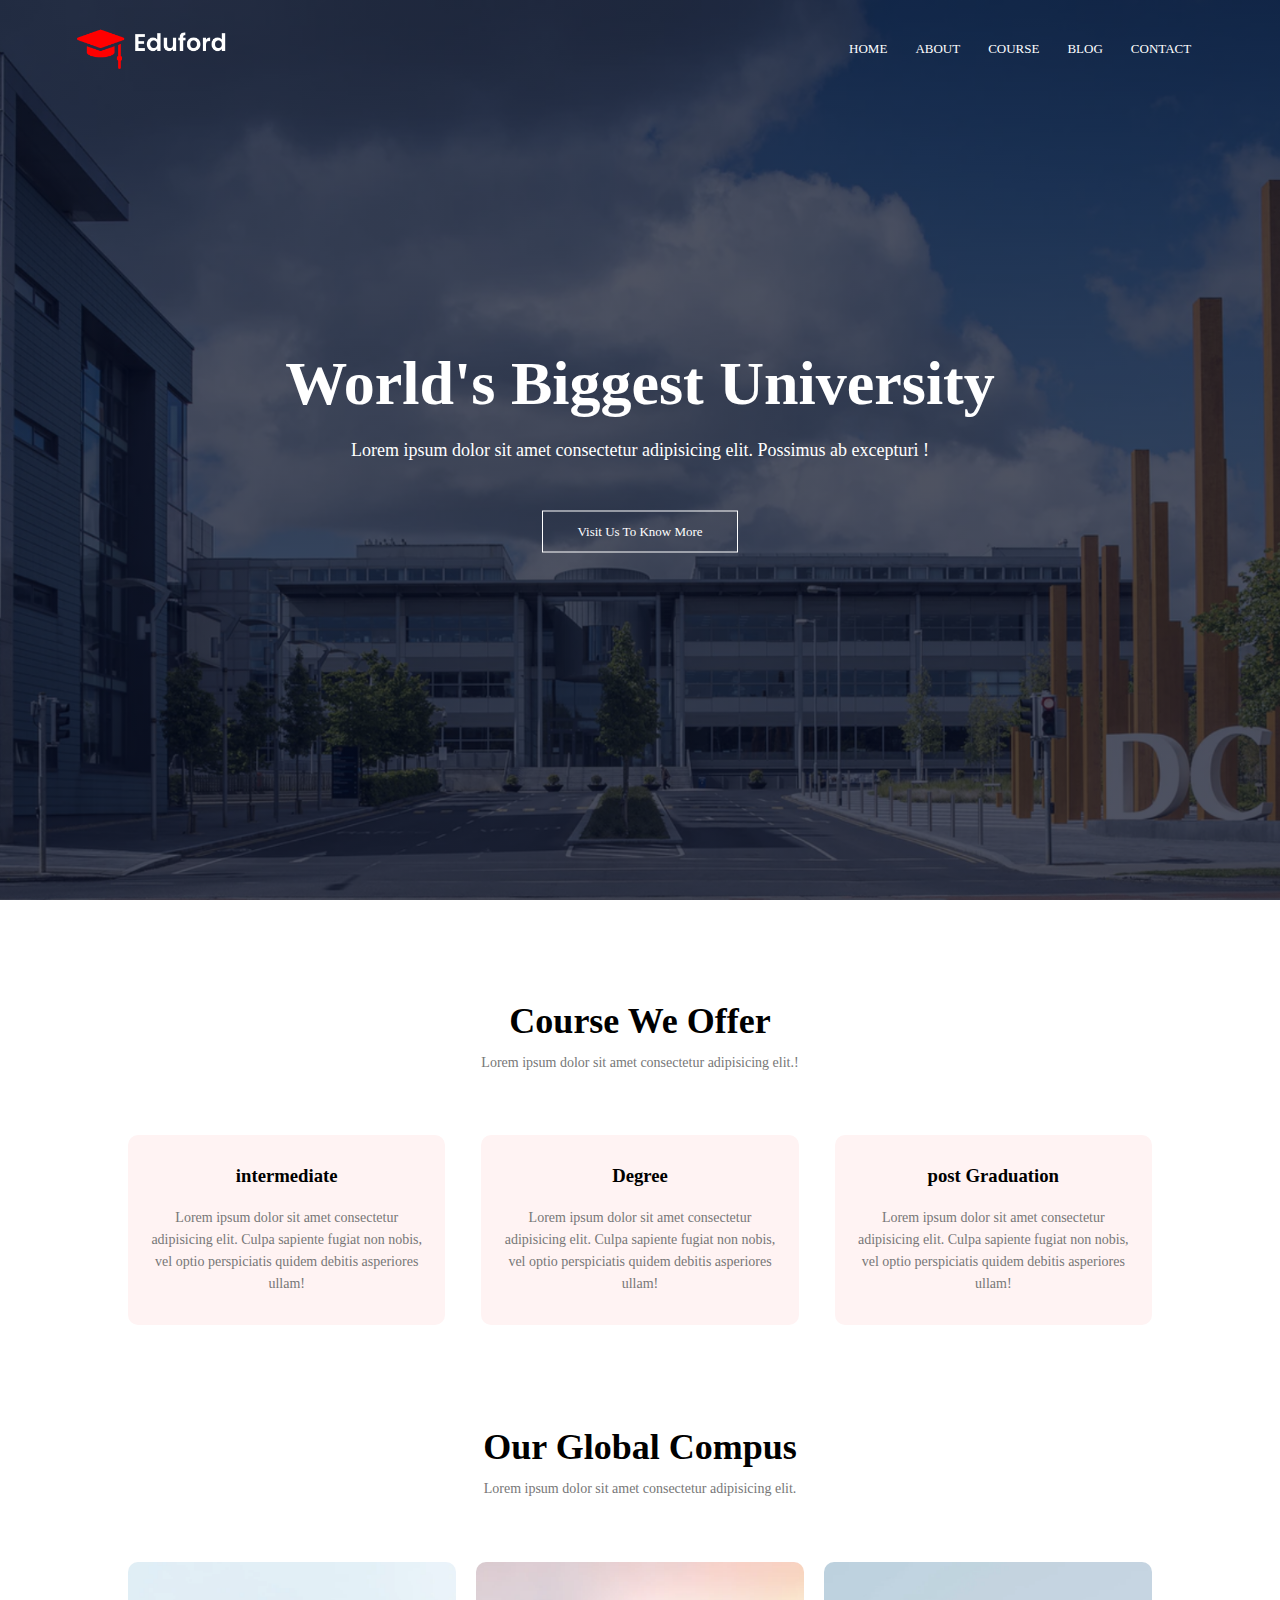
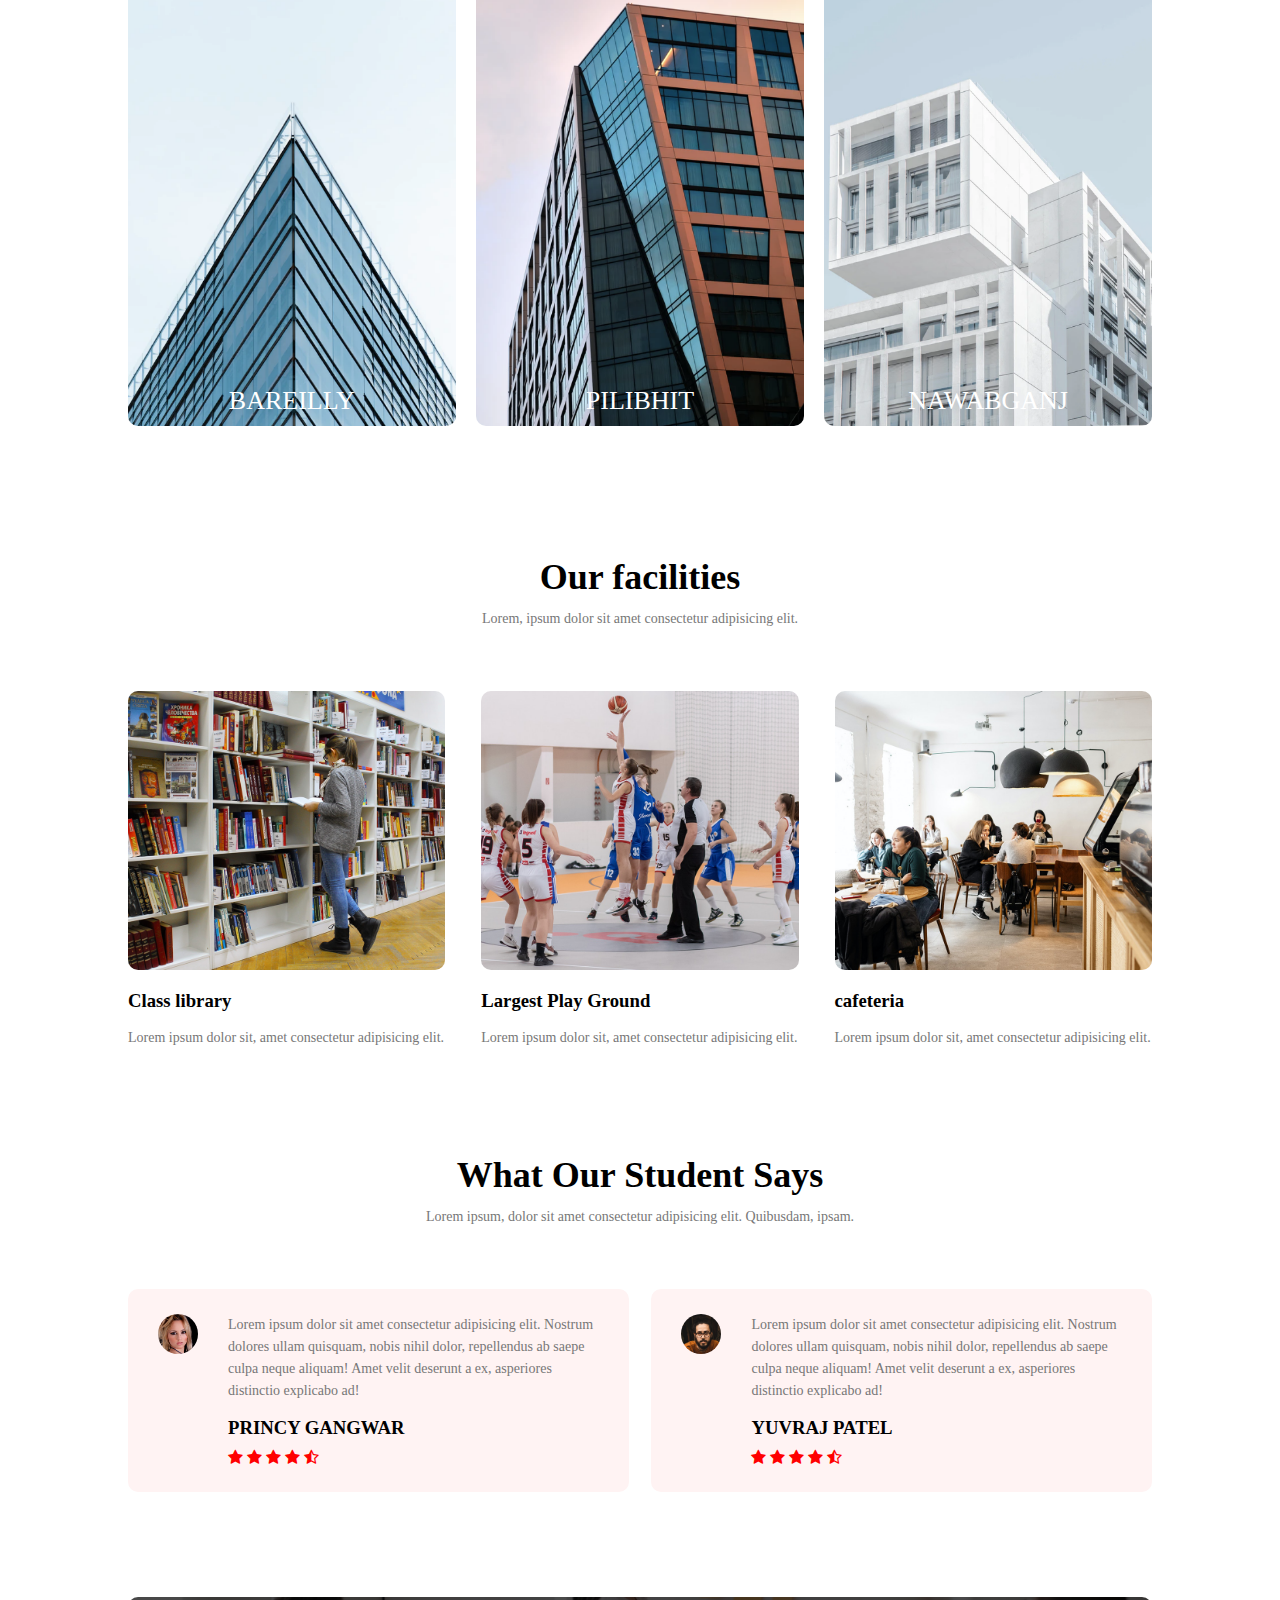
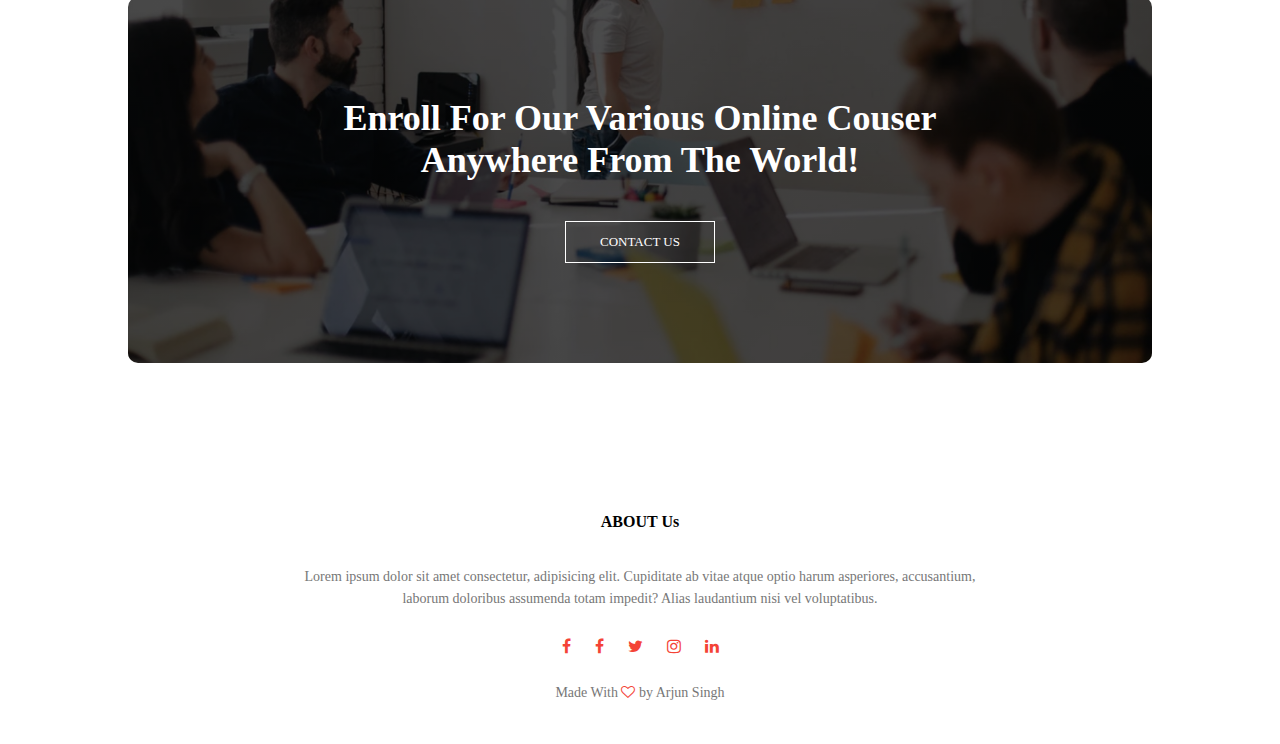
<file: index.html>
<!DOCTYPE html>
<html lang="en">
  <head>
    <meta charset="UTF-8" />
    <meta name="viewport" content="width=device-width, initial-scale=1.0" />
    <title>University Website - Design</title>
    <link rel="stylesheet" href="style.css" />
    <!-- <link rel="stylesheet" href=""> -->
    <link
      rel="stylesheet"
      href="https://cdnjs.cloudflare.com/ajax/libs/font-awesome/4.7.0/css/font-awesome.min.css"
    />
  </head>
  <body>
    <section class="header">
      <nav>
        <a href="index.html"><img src="logo.png" alt="" /></a>
        <div class="nav-links" id="navLinks">
          <i class="fa fa-times" onclick="hideMenu()"></i>
          <ul>
            <li><a href="">HOME</a></li>
            <li><a href="about.html">ABOUT</a></li>
            <li><a href="course.html">COURSE</a></li>
            <li><a href="blog.html">BLOG</a></li>
            <li><a href="contact.html">CONTACT</a></li>
          </ul>
        </div>
        <i class="fa fa-bars" onclick="showMenu()"></i>
      </nav>
      <div class="text-box">
        <h1>World's Biggest University</h1>
        <p>
          Lorem ipsum dolor sit amet consectetur adipisicing elit. Possimus ab
          excepturi !
        </p>
        <a href="index.html" class="hero-btn">Visit Us To Know More</a>
      </div>
    </section>
    <!-- ----------course------- -->
    <section class="Course">
      <h1>Course We Offer</h1>
      <p>Lorem ipsum dolor sit amet consectetur adipisicing elit.!</p>

      <div class="row">
        <div class="course-col">
          <h3>intermediate</h3>
          <p>
            Lorem ipsum dolor sit amet consectetur adipisicing elit. Culpa
            sapiente fugiat non nobis, vel optio perspiciatis quidem debitis
            asperiores ullam!
          </p>
        </div>
        <div class="course-col">
          <h3>Degree</h3>
          <p>
            Lorem ipsum dolor sit amet consectetur adipisicing elit. Culpa
            sapiente fugiat non nobis, vel optio perspiciatis quidem debitis
            asperiores ullam!
          </p>
        </div>
        <div class="course-col">
          <h3>post Graduation</h3>
          <p>
            Lorem ipsum dolor sit amet consectetur adipisicing elit. Culpa
            sapiente fugiat non nobis, vel optio perspiciatis quidem debitis
            asperiores ullam!
          </p>
        </div>
      </div>
    </section>

    <!-- ------campus---- -->
    <section class="campus">
      <h1>Our Global Compus</h1>
      <p>Lorem ipsum dolor sit amet consectetur adipisicing elit.</p>

      <div class="row">
        <div class="compus-col">
          <img src="london.png" alt="" />
          <div class="layer">
            <h3>BAREILLY</h3>
          </div>
        </div>
        <div class="compus-col">
          <img src="newyork.png" alt="" />
          <div class="layer">
            <h3>PILIBHIT</h3>
          </div>
        </div>
        <div class="compus-col">
          <img src="washington.png" alt="" />
          <div class="layer">
            <h3>NAWABGANJ</h3>
          </div>
        </div>
      </div>
    </section>

    <!-- -----facilities----- -->

    <section class="facilities">
      <h1>Our facilities</h1>
      <p>Lorem, ipsum dolor sit amet consectetur adipisicing elit.</p>
      <div class="row">
        <div class="facilities-col">
          <img src="library.png" />
          <h3>Class library</h3>
          <p>Lorem ipsum dolor sit, amet consectetur adipisicing elit.</p>
        </div>
        <div class="facilities-col">
          <img src="basketball.png" />
          <h3>Largest Play Ground</h3>
          <p>Lorem ipsum dolor sit, amet consectetur adipisicing elit.</p>
        </div>
        <div class="facilities-col">
          <img src="cafeteria.png" />
          <h3>cafeteria</h3>
          <p>Lorem ipsum dolor sit, amet consectetur adipisicing elit.</p>
        </div>
      </div>
    </section>

    <!-- -----testmonials----- -->
    <section class="testmonials">
      <h1>What Our Student Says</h1>
      <p>
        Lorem ipsum, dolor sit amet consectetur adipisicing elit. Quibusdam,
        ipsam.
      </p>

      <div class="row">
        <div class="testmonials-col">
          <img src="user1.jpg" alt="" />
          <div>
            <p>
              Lorem ipsum dolor sit amet consectetur adipisicing elit. Nostrum
              dolores ullam quisquam, nobis nihil dolor, repellendus ab saepe
              culpa neque aliquam! Amet velit deserunt a ex, asperiores
              distinctio explicabo ad!
            </p>
            <h3>PRINCY GANGWAR</h3>
            <i class="fa fa-star"></i>
            <i class="fa fa-star"></i>
            <i class="fa fa-star"></i>
            <i class="fa fa-star"></i>
            <i class="fa fa-star-half-o"></i>
          </div>
        </div>
        <div class="testmonials-col">
          <img src="user2.jpg" alt="" />
          <div>
            <p>
              Lorem ipsum dolor sit amet consectetur adipisicing elit. Nostrum
              dolores ullam quisquam, nobis nihil dolor, repellendus ab saepe
              culpa neque aliquam! Amet velit deserunt a ex, asperiores
              distinctio explicabo ad!
            </p>
            <h3>YUVRAJ PATEL</h3>
            <i class="fa fa-star"></i>
            <i class="fa fa-star"></i>
            <i class="fa fa-star"></i>
            <i class="fa fa-star"></i>
            <i class="fa fa-star-half-o"></i>
          </div>
        </div>
      </div>
    </section>

    <!-- --------call to action---- -->

    <section class="cta">
      <h1>
        Enroll For Our Various Online Couser <br />Anywhere From The World!
      </h1>
      <a href="contact.html" class="hero-btn">CONTACT US</a>
    </section>

    <!-- ========footer=== -->

    <section class="footer">
      <h4>ABOUT Us</h4>
      <p>
        Lorem ipsum dolor sit amet consectetur, adipisicing elit. Cupiditate ab
        vitae atque optio harum asperiores, accusantium,<br />
        laborum doloribus assumenda totam impedit? Alias laudantium nisi vel
        voluptatibus.
      </p>
      <div class="icons">
        <a href=""><i class="fa fa-facebook"></i></a>
        <i class="fa fa-facebook"></i>
        <i class="fa fa-twitter"></i>
        <i class="fa fa-instagram" aria-hidden="true"></i>
        <i class="fa fa-linkedin"></i>
      </div>
      <p>Made With <i class="fa fa-heart-o"></i> by Arjun Singh</p>
    </section>

    <script src="script.js"></script>
  </body>
</html>
</file>
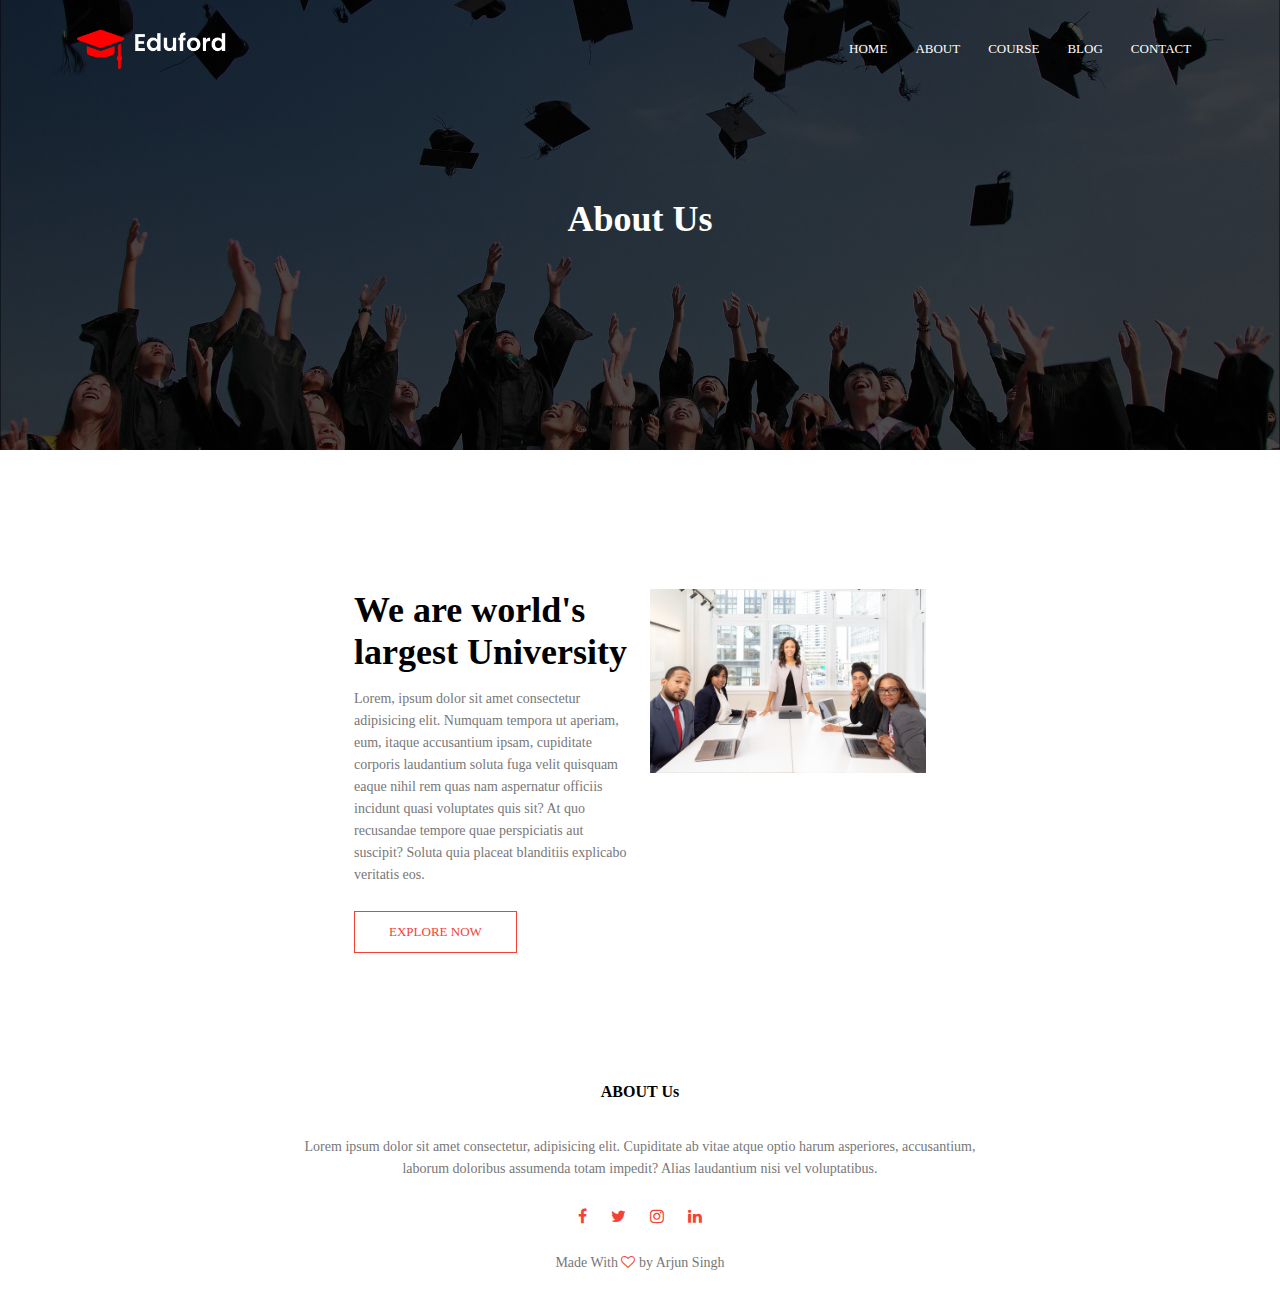
<file: about.html>
<!DOCTYPE html>
<html lang="en">
<head>
    <meta charset="UTF-8">
    <meta name="viewport" content="width=device-width, initial-scale=1.0">
    <title>University Website - Design </title>
   <link rel="stylesheet" href="style.css">
   <!-- <link rel="stylesheet" href=""> -->
   <link rel="stylesheet" href="https://cdnjs.cloudflare.com/ajax/libs/font-awesome/4.7.0/css/font-awesome.min.css">
</head>
<body>
    <section class="sub-header">
        <nav>
            <a href="index.html"><img src="logo.png" alt=""></a>
            <div class="nav-links" id="navLinks">
                <i class="fa fa-times" onclick="hideMenu()"></i>
                <ul>
                    <li><a href="index.html">HOME</a></li>
                    <li><a href="about.html">ABOUT</a></li>
                    <li><a href="course.html">COURSE</a></li>
                    <li><a href="blog.html">BLOG</a></li>
                    <li><a href="contact.html">CONTACT</a></li>
                </ul>
            </div>
            <i class="fa fa-bars" onclick="showMenu()"></i>
        </nav>
      <h1>About Us</h1>
    </section>

    <!-- ----------about us content------------ -->

    <section class="about-us">
        <div class="row">
            <div class="about-col">
                <h1>We are world's largest University</h1>
                <p>Lorem, ipsum dolor sit amet consectetur adipisicing elit. Numquam tempora ut aperiam, eum, itaque accusantium ipsam, cupiditate corporis laudantium soluta fuga velit quisquam eaque nihil rem quas nam aspernatur officiis incidunt quasi voluptates quis sit? At quo recusandae tempore quae perspiciatis aut suscipit? Soluta quia placeat blanditiis explicabo veritatis eos.</p>
                <a href="" class="hero-btn red-btn">EXPLORE NOW</a>
            </div>
            <div class="about-col">
                <img src="about.jpg" alt="">
            </div>
        </div>
    </section>

  
   

 <!-- ========footer=== -->


       <section class="footer">
        <h4>ABOUT Us</h4>
          <p>Lorem ipsum dolor sit amet consectetur, adipisicing elit. Cupiditate ab vitae atque optio harum asperiores, accusantium,<br> laborum doloribus assumenda totam impedit? Alias laudantium nisi vel voluptatibus.</p>
          <div class="icons">
            <i class="fa fa-facebook"></i>
            <i class="fa fa-twitter"></i>
            <i class="fa fa-instagram" aria-hidden="true"></i>
            <i class="fa fa-linkedin"></i>
          </div>
          <p>Made With   <i class="fa fa-heart-o"></i>  by Arjun Singh </p>
     </section>

  <script src="script.js"></script>
    </body>
</html>
</file>
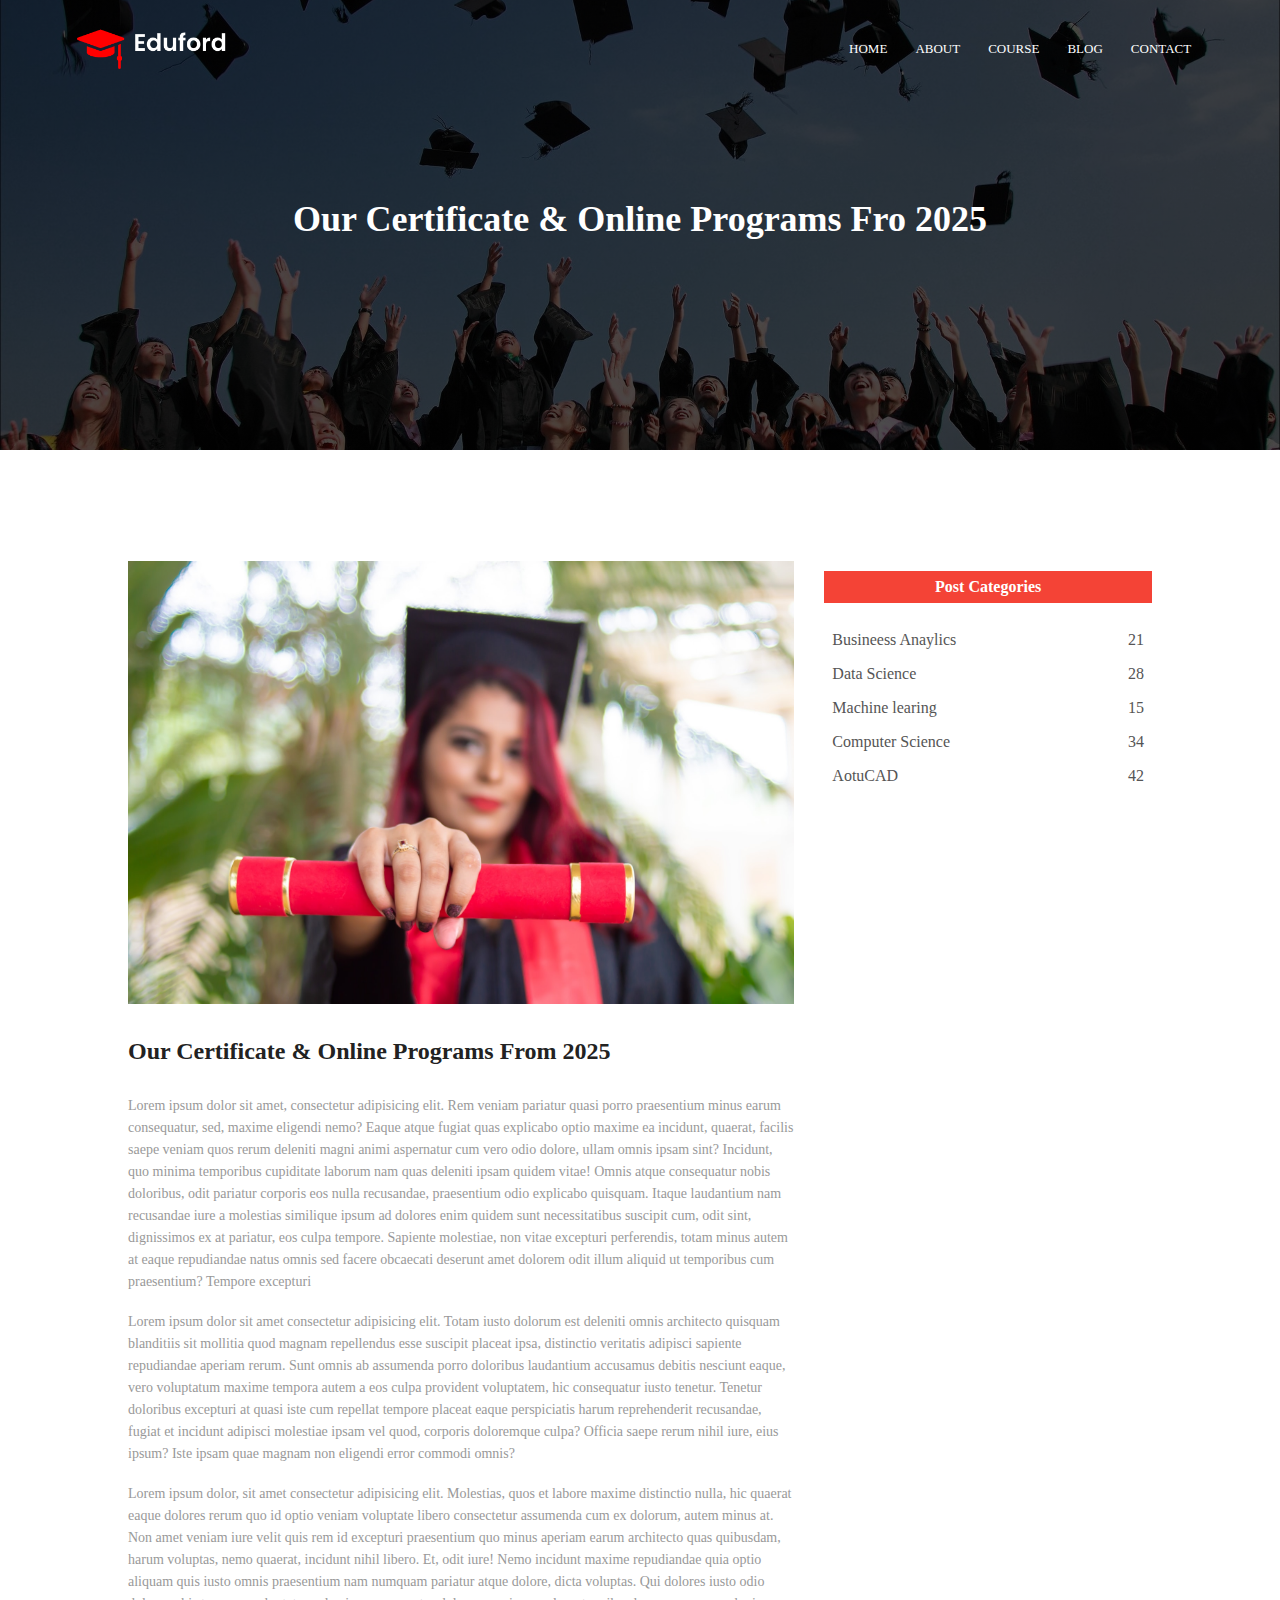
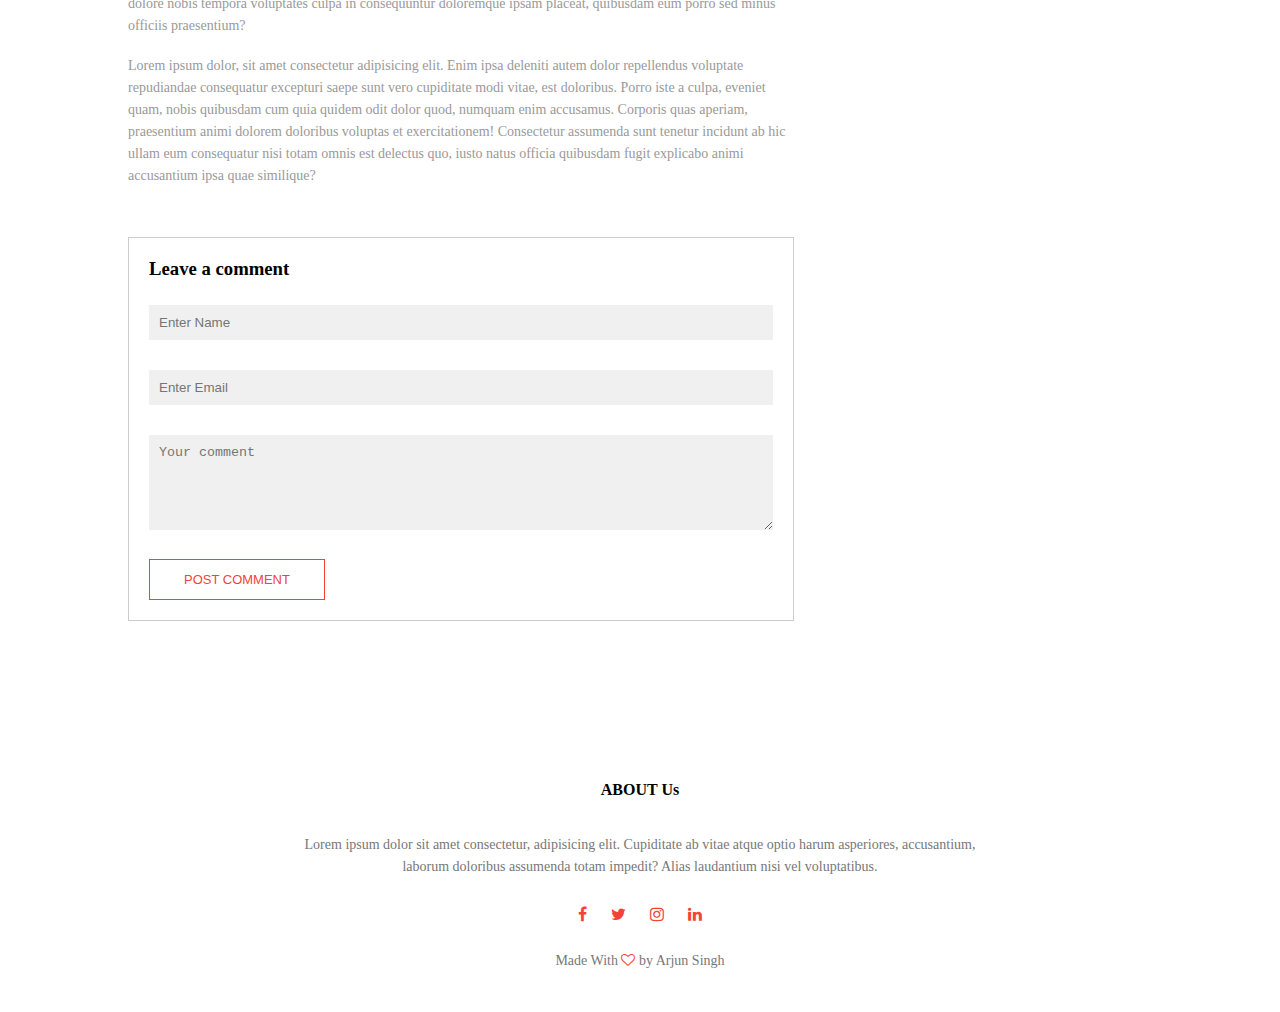
<file: blog.html>
<!DOCTYPE html>
<html lang="en">
<head>
    <meta charset="UTF-8">
    <meta name="viewport" content="width=device-width, initial-scale=1.0">
    <title>University Website - Design </title>
   <link rel="stylesheet" href="style.css">
   <!-- <link rel="stylesheet" href=""> -->
   <link rel="stylesheet" href="https://cdnjs.cloudflare.com/ajax/libs/font-awesome/4.7.0/css/font-awesome.min.css">
</head>
<body>
    <section class="sub-header">
        <nav>
            <a href="index.html"><img src="logo.png" alt=""></a>
            <div class="nav-links" id="navLinks">
                <i class="fa fa-times" onclick="hideMenu()"></i>
                <ul>
                    <li><a href="index.html">HOME</a></li>
                    <li><a href="about.html">ABOUT</a></li>
                    <li><a href="course.html">COURSE</a></li>
                    <li><a href="blog.html">BLOG</a></li>
                    <li><a href="contact.html">CONTACT</a></li>
                </ul>
            </div>
            <i class="fa fa-bars" onclick="showMenu()"></i>
        </nav>
      <h1>Our Certificate & Online Programs Fro 2025</h1>
    </section>

    <!-- ----------blog page content------------ -->
      <section class="blog-content">
           <div class="row">
            <div class="blog-left">
                <img src="certificate.jpg" alt="">
                <h2>Our Certificate & Online Programs From 2025</h2>
                <p>Lorem ipsum dolor sit amet, consectetur adipisicing elit. Rem veniam pariatur quasi porro praesentium minus earum consequatur, sed, maxime eligendi nemo? Eaque atque fugiat quas explicabo optio maxime ea incidunt, quaerat, facilis saepe veniam quos rerum deleniti magni animi aspernatur cum vero odio dolore, ullam omnis ipsam sint? Incidunt, quo minima temporibus cupiditate laborum nam quas deleniti ipsam quidem vitae! Omnis atque consequatur nobis doloribus, odit pariatur corporis eos nulla recusandae, praesentium odio explicabo quisquam. Itaque laudantium nam recusandae iure a molestias similique ipsum ad dolores enim quidem sunt necessitatibus suscipit cum, odit sint, dignissimos ex at pariatur, eos culpa tempore. Sapiente molestiae, non vitae excepturi perferendis, totam minus autem at eaque repudiandae natus omnis sed facere obcaecati deserunt amet dolorem odit illum aliquid ut temporibus cum praesentium? Tempore excepturi </p>
                <br>
                <p>Lorem ipsum dolor sit amet consectetur adipisicing elit. Totam iusto dolorum est deleniti omnis architecto quisquam blanditiis sit mollitia quod magnam repellendus esse suscipit placeat ipsa, distinctio veritatis adipisci sapiente repudiandae aperiam rerum. Sunt omnis ab assumenda porro doloribus laudantium accusamus debitis nesciunt eaque, vero voluptatum maxime tempora autem a eos culpa provident voluptatem, hic consequatur iusto tenetur. Tenetur doloribus excepturi at quasi iste cum repellat tempore placeat eaque perspiciatis harum reprehenderit recusandae, fugiat et incidunt adipisci molestiae ipsam vel quod, corporis doloremque culpa? Officia saepe rerum nihil iure, eius ipsum? Iste ipsam quae magnam non eligendi error commodi omnis?</p>
                <br>
                <p>Lorem ipsum dolor, sit amet consectetur adipisicing elit. Molestias, quos et labore maxime distinctio nulla, hic quaerat eaque dolores rerum quo id optio veniam voluptate libero consectetur assumenda cum ex dolorum, autem minus at. Non amet veniam iure velit quis rem id excepturi praesentium quo minus aperiam earum architecto quas quibusdam, harum voluptas, nemo quaerat, incidunt nihil libero. Et, odit iure! Nemo incidunt maxime repudiandae quia optio aliquam quis iusto omnis praesentium nam numquam pariatur atque dolore, dicta voluptas. Qui dolores iusto odio dolore nobis tempora voluptates culpa in consequuntur doloremque ipsam placeat, quibusdam eum porro sed minus officiis praesentium?</p>
                <br>
                <p>Lorem ipsum dolor, sit amet consectetur adipisicing elit. Enim ipsa deleniti autem dolor repellendus voluptate repudiandae consequatur excepturi saepe sunt vero cupiditate modi vitae, est doloribus. Porro iste a culpa, eveniet quam, nobis quibusdam cum quia quidem odit dolor quod, numquam enim accusamus. Corporis quas aperiam, praesentium animi dolorem doloribus voluptas et exercitationem! Consectetur assumenda sunt tenetur incidunt ab hic ullam eum consequatur nisi totam omnis est delectus quo, iusto natus officia quibusdam fugit explicabo animi accusantium ipsa quae similique?</p>
                
                      <div class="comment-box">
                        <h3>Leave a comment</h3>
                        <form class="comment-form">
                            <input type="text" placeholder="Enter Name">
                            <input type="text" placeholder="Enter Email">
                            <textarea rows="5" placeholder="Your comment"></textarea>
                            <button type="submit" class="hero-btn red-btn">POST COMMENT</button>
                        </form>
                      </div>

            </div>
            <div class="blog-right">
              <h3>Post Categories</h3>
              <div>
                <span>Busineess Anaylics</span>
                <span>21</span>
              </div>
              <div>
                <span>Data Science</span>
                <span>28</span>
              </div>
              <div>
                <span>Machine learing</span>
                <span>15</span>
              </div>
              <div>
                <span>Computer Science</span>
                <span>34</span>
              </div>
              <div>
                <span>AotuCAD</span>
                <span>42</span>
              </div>
            </div>
           </div>
      </section>
    
      
     


 <!-- ========footer=== -->


       <section class="footer">
        <h4>ABOUT Us</h4>
          <p>Lorem ipsum dolor sit amet consectetur, adipisicing elit. Cupiditate ab vitae atque optio harum asperiores, accusantium,<br> laborum doloribus assumenda totam impedit? Alias laudantium nisi vel voluptatibus.</p>
          <div class="icons">
            <i class="fa fa-facebook"></i>
            <i class="fa fa-twitter"></i>
            <i class="fa fa-instagram" aria-hidden="true"></i>
            <i class="fa fa-linkedin"></i>
          </div>
          <p>Made With   <i class="fa fa-heart-o"></i>  by Arjun Singh </p>
     </section>

  <script src="script.js"></script>
    </body>
</html>
</file>
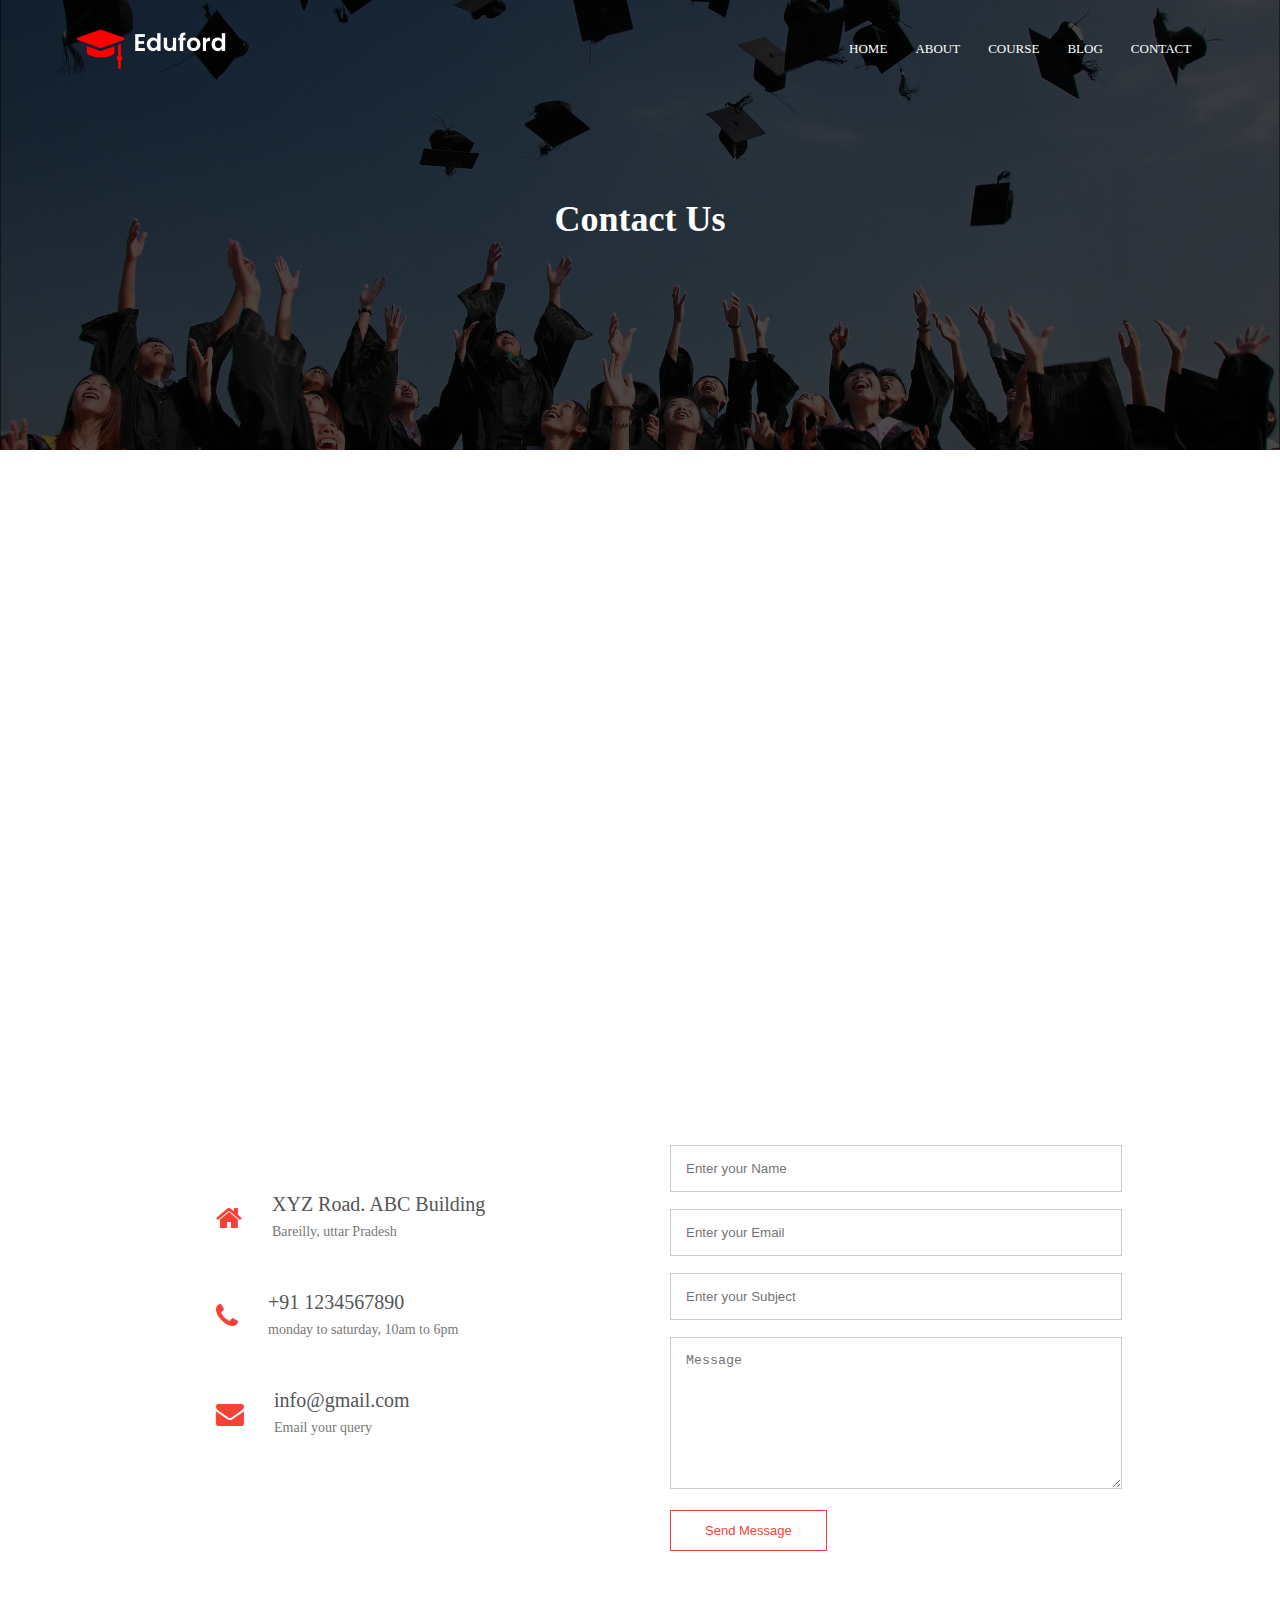
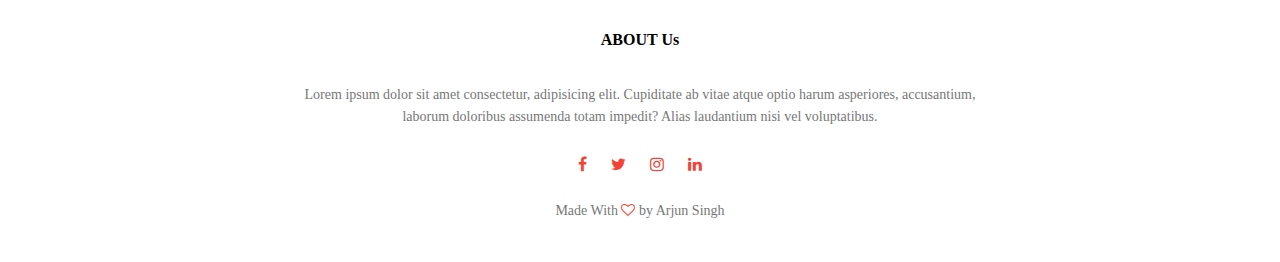
<file: contact.html>
<!DOCTYPE html>
<html lang="en">
  <head>
    <meta charset="UTF-8" />
    <meta name="viewport" content="width=device-width, initial-scale=1.0" />
    <title>University Website - Design</title>
    <link rel="stylesheet" href="style.css" />
    <!-- <link rel="stylesheet" href=""> -->
    <link
      rel="stylesheet"
      href="https://cdnjs.cloudflare.com/ajax/libs/font-awesome/4.7.0/css/font-awesome.min.css"
    />
  </head>
  <body>
    <section class="sub-header">
      <nav>
        <a href="index.html"
          ><img src="logo.png" alt=""
        /></a>
        <div class="nav-links" id="navLinks">
          <i class="fa fa-times" onclick="hideMenu()"></i>
          <ul>
            <li><a href="index.html">HOME</a></li>
            <li><a href="about.html">ABOUT</a></li>
            <li><a href="course.html">COURSE</a></li>
            <li><a href="blog.html">BLOG</a></li>
            <li><a href="course.html">CONTACT</a></li>
          </ul>
        </div>
        <i class="fa fa-bars" onclick="showMenu()"></i>
      </nav>
      <h1>Contact Us</h1>
    </section>

    <!-- ----------contact us content------------ -->

    <section class="loction">
        <iframe src="https://www.google.com/maps/embed?pb=!1m18!1m12!1m3!1d112333.7850636854!2d79.33953747624301!3d28.376054022245242!2m3!1f0!2f0!3f0!3m2!1i1024!2i768!4f13.1!3m3!1m2!1s0x39a007334d02998d%3A0x5b9d44cf31ee87f!2sBareilly%2C%20Uttar%20Pradesh!5e0!3m2!1sen!2sin!4v1737905543212!5m2!1sen!2sin" width="600" height="450" style="border:0;" allowfullscreen="" loading="lazy" referrerpolicy="no-referrer-when-downgrade"></iframe>
    </section>

           <section class="contact-us">
            <div class="row">
              <div class="contact-col">
                <div>
                  <i class="fa fa-home"></i>
                <span>
                  <h5>XYZ Road. ABC Building</h5>
                  <p>Bareilly, uttar Pradesh</p>
                </span>
                </div>
                <div>
                  <i class="fa fa-phone"></i>
                <span>
                  <h5>+91 1234567890</h5>
                  <p>monday to saturday, 10am to 6pm</p>
                </span>
                </div>
                <div>
                  <i class="fa fa-envelope"></i>
                <span>
                  <h5>info@gmail.com</h5>
                  <p>Email your query</p>
                </span>
                </div>
              </div>              
              <div class="contact-col">

                   <form action="">
                    <input type="text" placeholder="Enter your Name" required>
                    <input type="email" placeholder="Enter your Email" required>
                    <input type="text" placeholder="Enter your Subject" required>
                    <textarea rows="8" placeholder="Message"></textarea>
                    <button class="hero-btn red-btn">Send Message</button>
                   </form>


              </div>              
            </div>
           </section>

    <!-- ========footer=== -->

    <section class="footer">
      <h4>ABOUT Us</h4>
      <p>
        Lorem ipsum dolor sit amet consectetur, adipisicing elit. Cupiditate ab
        vitae atque optio harum asperiores, accusantium,<br />
        laborum doloribus assumenda totam impedit? Alias laudantium nisi vel
        voluptatibus.
      </p>
      <div class="icons">
        <i class="fa fa-facebook"></i>
        <i class="fa fa-twitter"></i>
        <i class="fa fa-instagram" aria-hidden="true"></i>
        <i class="fa fa-linkedin"></i>
      </div>
      <p>Made With <i class="fa fa-heart-o"></i> by Arjun Singh</p>
    </section>

    <script src="script.js"></script>
  </body>
</html>
</file>
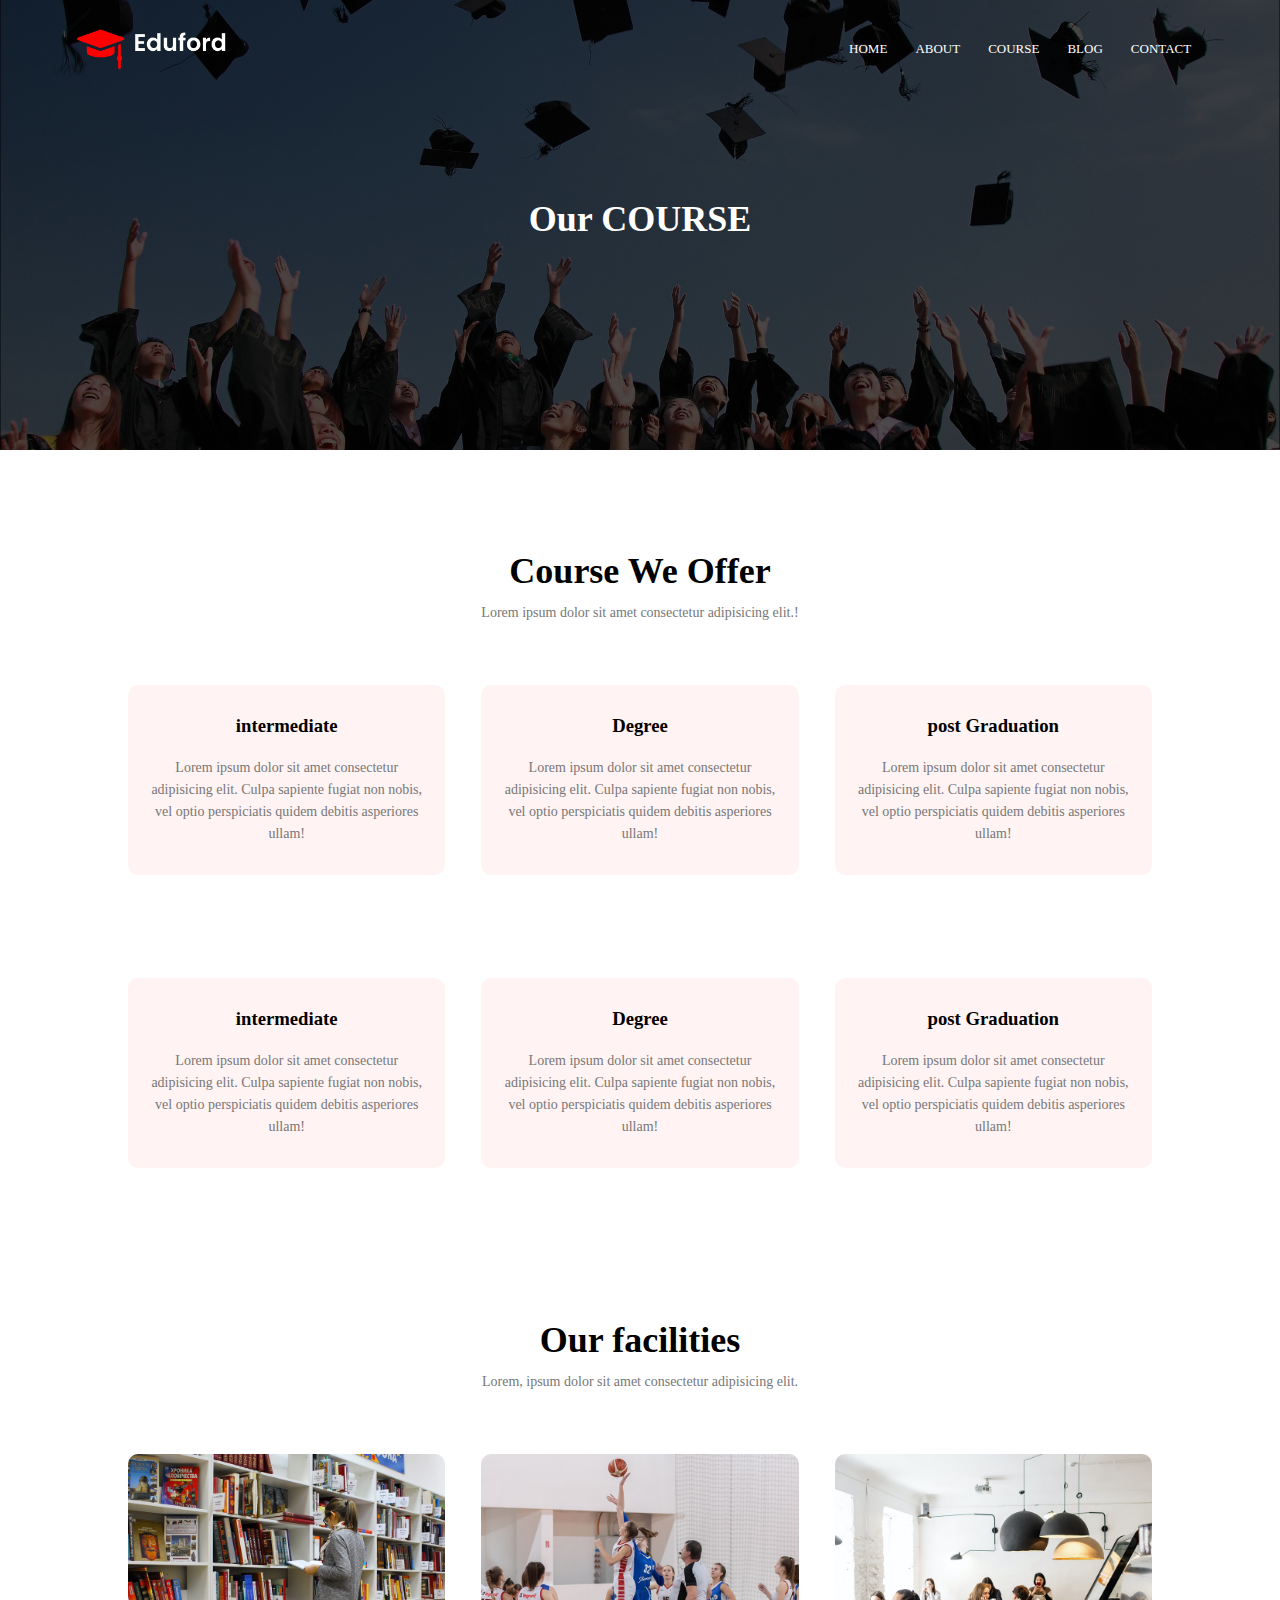
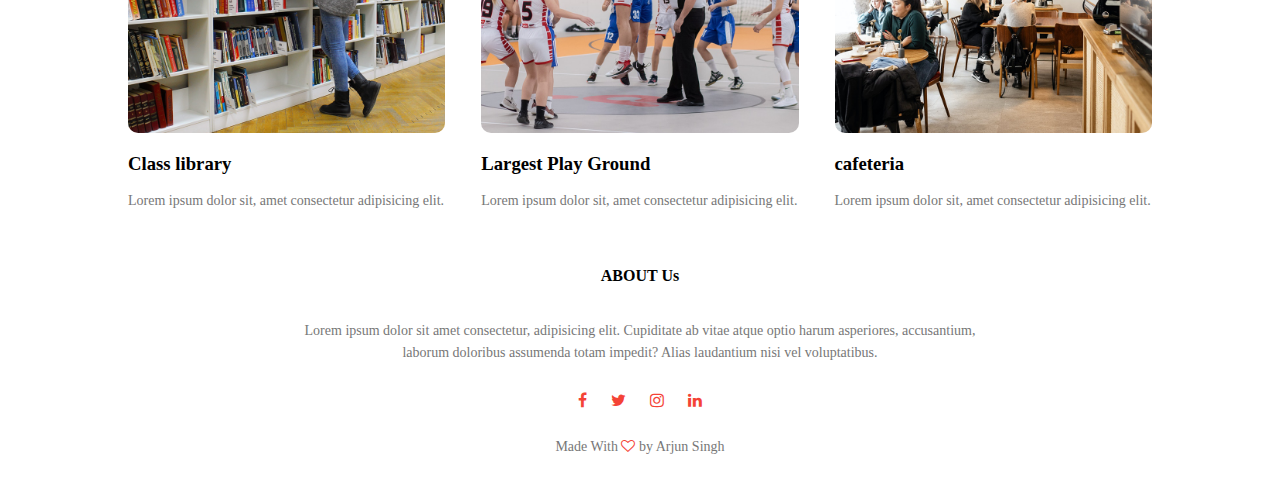
<file: course.html>
<!DOCTYPE html>
<html lang="en">
<head>
    <meta charset="UTF-8">
    <meta name="viewport" content="width=device-width, initial-scale=1.0">
    <title>University Website - Design </title>
   <link rel="stylesheet" href="style.css">
   <!-- <link rel="stylesheet" href=""> -->
   <link rel="stylesheet" href="https://cdnjs.cloudflare.com/ajax/libs/font-awesome/4.7.0/css/font-awesome.min.css">
</head>
<body>
    <section class="sub-header">
        <nav>
            <a href="index.html"><img src="logo.png" alt=""></a>
            <div class="nav-links" id="navLinks">
                <i class="fa fa-times" onclick="hideMenu()"></i>
                <ul>
                    <li><a href="index.html">HOME</a></li>
                    <li><a href="about.html">ABOUT</a></li>
                    <li><a href="course.html">COURSE</a></li>
                    <li><a href="blog.html">BLOG</a></li>
                    <li><a href="contact.html">CONTACT</a></li>
                </ul>
            </div>
            <i class="fa fa-bars" onclick="showMenu()"></i>
        </nav>
      <h1>Our COURSE</h1>
    </section>

    <!-- ----------course------------ -->

    <section class="Course">
      <h1>Course We Offer</h1>
      <p>Lorem ipsum dolor sit amet consectetur adipisicing elit.!</p>

      <div class="row">
          <div class="course-col">
              <h3>intermediate</h3>
              <p>Lorem ipsum dolor sit amet consectetur adipisicing elit. Culpa sapiente fugiat non nobis, vel optio perspiciatis quidem debitis asperiores ullam!</p>
          </div>
          <div class="course-col">
              <h3>Degree</h3>
              <p>Lorem ipsum dolor sit amet consectetur adipisicing elit. Culpa sapiente fugiat non nobis, vel optio perspiciatis quidem debitis asperiores ullam!</p>
          </div>
          <div class="course-col">
              <h3>post Graduation</h3>
              <p>Lorem ipsum dolor sit amet consectetur adipisicing elit. Culpa sapiente fugiat non nobis, vel optio perspiciatis quidem debitis asperiores ullam!</p>
          </div>
      </div>
      <div class="row">
          <div class="course-col">
              <h3>intermediate</h3>
              <p>Lorem ipsum dolor sit amet consectetur adipisicing elit. Culpa sapiente fugiat non nobis, vel optio perspiciatis quidem debitis asperiores ullam!</p>
          </div>
          <div class="course-col">
              <h3>Degree</h3>
              <p>Lorem ipsum dolor sit amet consectetur adipisicing elit. Culpa sapiente fugiat non nobis, vel optio perspiciatis quidem debitis asperiores ullam!</p>
          </div>
          <div class="course-col">
              <h3>post Graduation</h3>
              <p>Lorem ipsum dolor sit amet consectetur adipisicing elit. Culpa sapiente fugiat non nobis, vel optio perspiciatis quidem debitis asperiores ullam!</p>
          </div>
      </div>
   </section>

      <!-- --------facilities------ -->
      <section class="facilities">
        <h1>Our facilities</h1>
        <p>Lorem, ipsum dolor sit amet consectetur adipisicing elit.</p>
       <div class="row">
          <div class="facilities-col">
             <img src="library.png">
             <h3>Class library</h3>
             <p>Lorem ipsum dolor sit, amet consectetur adipisicing elit.</p>
          </div>
          <div class="facilities-col">
             <img src="basketball.png">
             <h3>Largest Play Ground</h3>
             <p>Lorem ipsum dolor sit, amet consectetur adipisicing elit.</p>
          </div>
          <div class="facilities-col">
             <img src="cafeteria.png">
             <h3>cafeteria</h3>
             <p>Lorem ipsum dolor sit, amet consectetur adipisicing elit.</p>
          </div>
       </div>
  </section>


 <!-- ========footer=== -->


       <section class="footer">
        <h4>ABOUT Us</h4>
          <p>Lorem ipsum dolor sit amet consectetur, adipisicing elit. Cupiditate ab vitae atque optio harum asperiores, accusantium,<br> laborum doloribus assumenda totam impedit? Alias laudantium nisi vel voluptatibus.</p>
          <div class="icons">
            <i class="fa fa-facebook"></i>
            <i class="fa fa-twitter"></i>
            <i class="fa fa-instagram" aria-hidden="true"></i>
            <i class="fa fa-linkedin"></i>
          </div>
          <p>Made With   <i class="fa fa-heart-o"></i>  by Arjun Singh </p>
     </section>

  <script src="script.js"></script>
    </body>
</html>
</file>
<file: style.css>
*{
    margin: 0%;
    padding: 0%;
    
}




.header{
    min-height: 100vh;
    width: 100%;
    background-image: linear-gradient(rgba(4,9,30,0.7), rgba(4,9,30,0.7)),url(banner.png);
    background-position: center;
    background-size: cover;
    position: relative;
}

nav{
    display: flex;
    padding: 2% 6%;
    justify-content: space-between;
    align-items: center;
}

nav img {
    width: 150px;
}

.nav-links {
    flex: 1;
    text-align: right;
  
}

.nav-links ul li {
    list-style: none;
    display: inline-block;
    padding: 8px 12px;
    position: relative;
}

.nav-links ul li a {
    color: white;
    text-decoration: none;
    font-size: 13px;
}

.nav-links ul li::after{
    content: '';
    width: 0%;
    height: 2px;
    background: #f44336;
    display: block;
    margin: auto;
    transition: 0.5s;
} 

.nav-links ul li:hover::after{
    width: 100%;

}

.text-box{
   width: 90%;
   color: #fff;
   position: absolute;
   top: 50%;
   left: 50%;
   transform: translate(-50%, -50%);
   text-align: center;
}

.text-box h1{
    font-size: 62px;
}

.text-box p {
    margin: 10px 0 40px;
    font-size: 18px;
    color: #fff;
}

.hero-btn{
    display: inline-block;
    text-decoration: none;
    color: #fff;
    border: 1px solid #fff;
    padding: 12px 34px;
    font-size: 13px;
    background: transparent;
    position: relative;
    cursor: pointer;
}

.hero-btn:hover{
    border: 1px solid #f44336;
    background: #f44336;
    transition: 1s;
}

nav .fa {
    display: none;
}

@media(max-width:700px){
    .text-box h1{
        font-size: 20px;
    }
    .nav-links ul li{
        display: block;
    }

    nav .fa{
        display: none;
        
    }
    .nav-links{
        position: fixed;
        background: #f44336;
        height: 100vh;
        width: 200px;
        top: 0;
        right: -200px;
        text-align: left;
        z-index: 2;
        transition: 1s;
        /* display: none; */
    }
     
      
    nav .fa {
        display: block;
        color: #fff;
        margin: 10px;
        font-size: 22px;
        cursor: pointer;
    }
    .nav-links ul {
        padding: 30px;
    }
}

/* --------courses we offer-------- */


.Course{
   width: 80%;
   margin: auto;
   text-align: center;
   padding-top: 100px;
}

h1{
    font-size: 36px;
    font-weight: 600;
}

p {
    color: #777;
    font-weight: 300;
    font-size: 14px;
    line-height: 22px;
    padding: 10px;

}

.row{
    margin-top: 5%;
    display: flex;
    justify-content: space-between;
}




.course-col {
    flex-basis: 31%;
    background: #fff3f3;
    border-radius: 10px;
    margin-bottom: 5%;
    padding: 20px 12px;
    box-sizing: border-box;
    transition: 0.5s;
}

h3{
    text-align: center;
    font-weight: 600;
margin: 10px 0;

}

.course-col:hover{
    box-shadow: 0 0 20px 0px rgba( 0, 0, 0, 0.2) ;
}

@media(max-width:700px){
    .row {
        flex-direction: column;
    }

}


/* ------- Our Global campus---- */

.campus{
    width: 80%;
    margin: auto;
    text-align: center;
    padding-top: 50px;
}

.compus-col{
    flex-basis: 32%;
    border-radius: 10px;
    margin-bottom: 30px;
    position: relative;
    overflow: hidden;
}

.compus-col img{
    width: 100%;
    display: block;

}


.layer{
    background: transparent;
    height: 100%;
    width: 100%;
    position: absolute;
    top: 0;
    left: 0;
    transition: 0.5s;
   
}

/* .compus-col:hover .layer{
    transform: translateY(-100%);
} */


 .layer:hover{
    background: rgba(226,0,0,0.7);
 }


 .layer h3{
    position: absolute;
    transform: translate(-50%);
    color: #fff;
    font-size: 26px;
    font-weight: 500;
    bottom: 0;
    left: 50%;
    width: 100%;
    transition: 0.5s;
 }

 .layer:hover h3 {
     bottom: 49%;
     opacity: 1;

 }


 /* -------facilities---- */

 .facilities{
    width: 80%;
    margin: auto;
    text-align: center;
    padding-top: 100px;

 }

 .facilities-col{
    flex-basis: 31%;
    border-radius: 10px;
    margin-bottom: 5px;
     text-align: left;
 }
  

 .facilities-col img{
    width: 100%;
   border-radius: 10px;
 }

 .facilities-col p{
    padding: 0;

 }

 .facilities-col h3{
   margin-top: 16px;
   margin-bottom: 15px;
   text-align: left;
 }


 /* -------testmonials---- */

 .testmonials{
    width: 80%;
    margin: auto;
    text-align: center;
    padding-top: 100px;
 }


 .testmonials-col{
    flex-basis: 44%;
    border-radius: 10px;
    margin-bottom: 5px;
   text-align: left;
   background: #fff3f3;
   padding: 25px;
   cursor: pointer;
   display: flex;
 }

 .testmonials-col img{
     height: 40px;
     margin-left: 5px;
     margin-right: 30px;
     border-radius: 50px;
 }

 .testmonials-col p{
   padding: 0;
 }

 .testmonials-col h3{
    margin-top: 15px;
    text-align: left;
 }

 .testmonials-col .fa{
 
    color: red
 }

 @media(max-width:700px){
    .facilities-col img{
      margin-left: 0px;
      margin-right: 15px;
     }
 }


 /* ------colll to actions-------- */




 .cta{
    margin: 100px auto;
    width: 80%;
    background-image: radial-gradient(rgba(0,0,0,0.7), rgba(0,0,0,0.7)),url(banner2.jpg);
    background-position: center;
    background-size: cover;
    border-radius: 10px;
    text-align: center;
    padding: 100px 0;
 }

 .cta h1{
    color: #fff;
    margin-bottom: 40px;
    padding: 0;

 }

 @media(max-width: 700px){
    .cta h1{
        font-size: 24px;
    }
 }


 /* --------footer------ */

 .footer{
    width: 100%;
    text-align: center;
    padding: 30px 0;

 }


 .footer h4{
    margin-bottom: 25px;
    margin-top: 20px;
    font-weight: 600;
 }


.icons .fa{
    color: #f44336;
    margin: 0 10px;
    cursor: pointer;
    padding: 18px 0;
}

.fa-heart-o{
    color: #f44336;
}


/* ---------------about us--------- */


.sub-header{
    height: 50vh;
    width: 100%;
    background-image: radial-gradient(rgba(0,0,0,0.7), rgba(0,0,0,0.7)),url(background.jpg);
    background-position: center;
    background-size: cover;
    text-align: center;
    color: #fff;
}

.sub-header h1{
    margin-top: 100px;
}


.about-us{
    width: 45%;
    margin: auto;
    padding-top: 80px;
    padding-bottom: 50px;
}

.about-col{
    flex-basis: 48%;
    padding: 30px 2px;
}
.about-col img{
    width: 100%;
}

.about-col h1{
    padding-top: 0;
}

.about-col p{
    padding: 15px 0 25px;
}

.red-btn{
    border: 1px solid #f44336;
    background: transparent;
    color: #f44336;
}

.red-btn:hover{
    color: #fff;
}

/* -----blog-content---- */


.blog-content{
    width: 80%;
    margin: auto;
    padding: 60px 0;
}

.blog-left{
    flex-basis: 65%;
}

.blog-left img{
    width: 100%;
}

.blog-left h2{
    color: #222;
    font-weight: 600;
    margin: 30px 0;
}

.blog-left p{
    color: #999;
    padding: 0;
}

.blog-right{
    flex-basis: 32%;
}

.blog-right h3{
    background: #f44336;
    color: #fff;
    padding: 7px 0;
    font-size: 16px;
    margin-bottom: 20px;

}

.blog-right div{
    display: flex;
    align-items: center;
    justify-content: space-between;
    color: #555;
    padding: 8px;
    box-sizing: border-box;
}


.comment-box{
    border: 1px solid #ccc;
    margin: 50px 0;
    padding: 10px 20px;
}

.comment-box h3{
    text-align: left;
}

.comment-form input, .comment-form textarea{
    width: 100%;
    padding: 10px;
    margin: 15px 0;
    box-sizing: border-box;
    border: none;
    outline: none;
    background: #f0f0f0;
}


.comment-form button{
    margin: 10px 0;
}


@media(max-width:700px){
    .sub-header h1 {
        font-size: 24px;
    }
}
/* -----loction contect---- */


.loction{
    width: 80%;
    margin: auto;
    padding: 80px 0;
}

.loction iframe {
    width: 100%;
}
/* =======contact-us==== */

.contact-us{
    width: 80%;
    margin: auto;
}

.contact-col{
    flex-basis: 48%;
    padding: 30px;
}

.contact-col div{
    display: flex;
    align-items: center;
    margin: 48px;
}

.contact-col div .fa{
    font-size: 28px;
    color: #f44336;
    margin: 10px;
    margin-right: 30px;
}

.contact-col div p{
    padding: 0;
}

.contact-col div h5{
    font-size: 20px;
    margin-bottom: 5px;
    color: #555;
    font-weight: 400;
}

.contact-col input, .contact-col textarea{
    width: 100%;
    padding: 15px;
    margin-bottom: 17px;
    outline: none;
    border: 1px solid #ccc;
    box-sizing: border-box;
}
</file>
